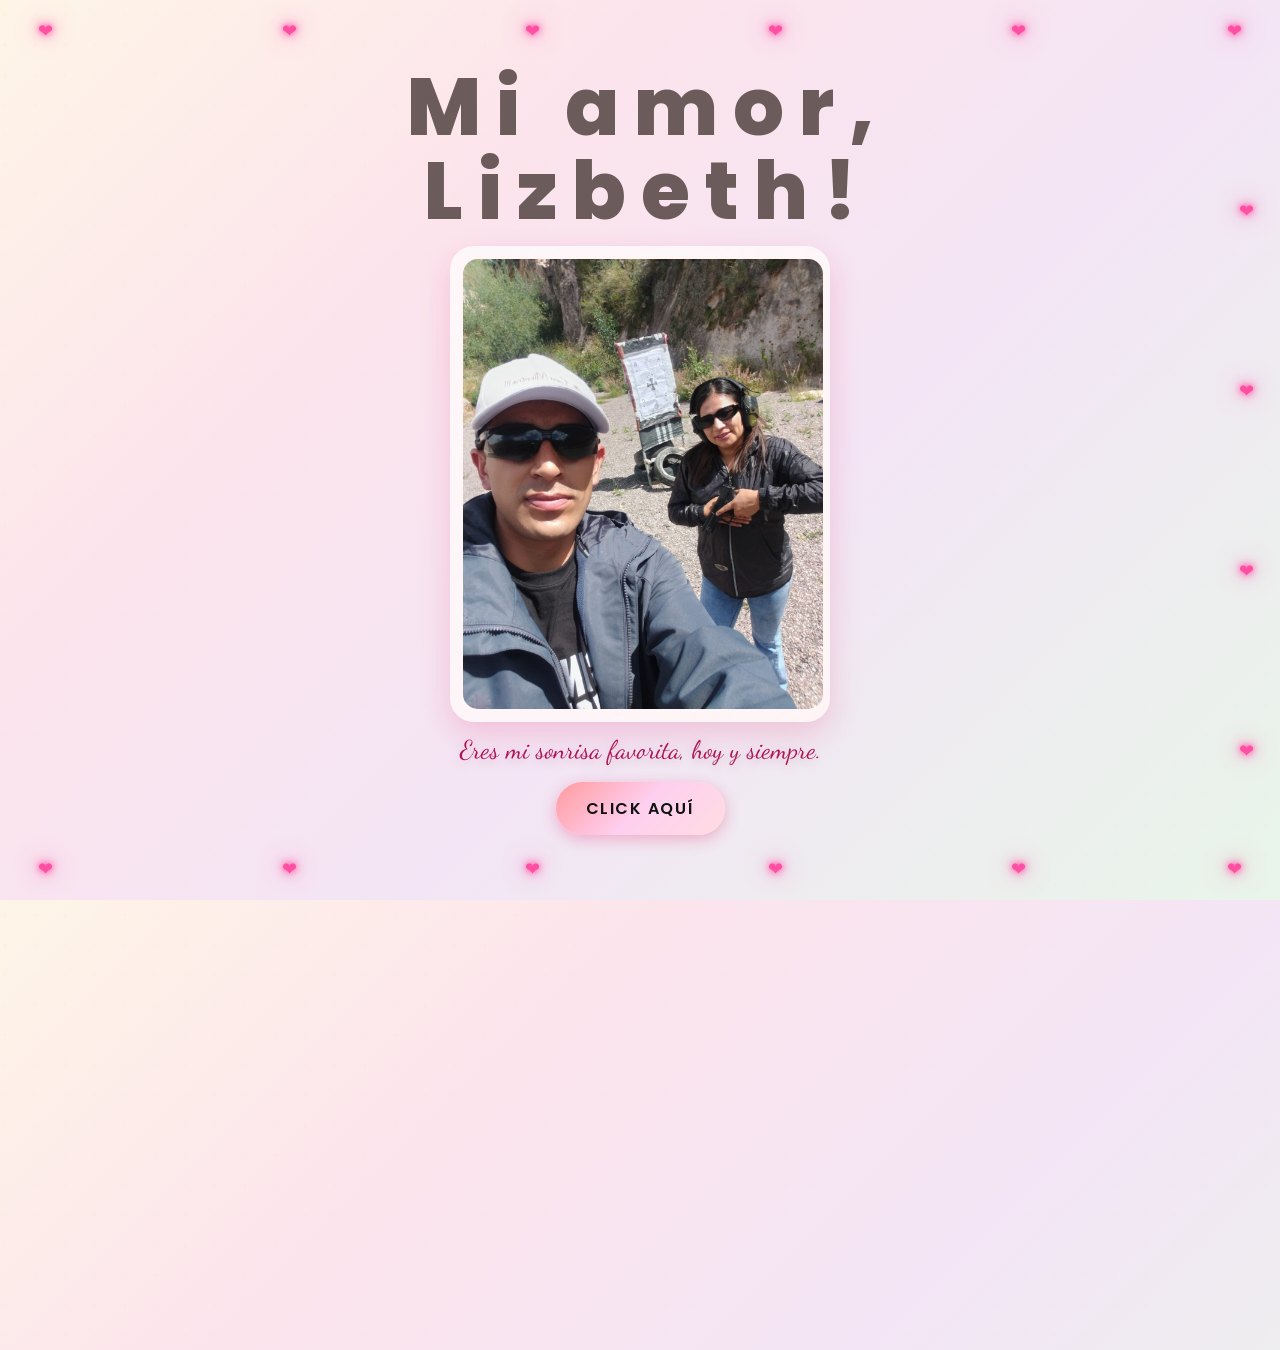
<file: index.html>
<!DOCTYPE html>
<html lang="es">

<head>
    <meta charset="UTF-8">
    <meta http-equiv="X-UA-Compatible" content="IE=edge">
    <meta name="viewport" content="width=device-width, initial-scale=1.0">
    <link rel="stylesheet" href="css/style.css">
    <link rel="icon" href="img/flowers.png" type="image/x-icon">
    <title>Flowers</title>
</head>

<body>
    <div class="neon-hearts" aria-hidden="true">
        <span class="heart heart-1">&#10084;</span>
        <span class="heart heart-2">&#10084;</span>
        <span class="heart heart-3">&#10084;</span>
        <span class="heart heart-4">&#10084;</span>
        <span class="heart heart-5">&#10084;</span>
        <span class="heart heart-6">&#10084;</span>
        <span class="heart heart-7">&#10084;</span>
        <span class="heart heart-8">&#10084;</span>
        <span class="heart heart-9">&#10084;</span>
        <span class="heart heart-10">&#10084;</span>
        <span class="heart heart-11">&#10084;</span>
        <span class="heart heart-12">&#10084;</span>
        <span class="heart heart-13">&#10084;</span>
        <span class="heart heart-14">&#10084;</span>
        <span class="heart heart-15">&#10084;</span>
        <span class="heart heart-16">&#10084;</span>
    </div>
    <main class="page-shell">
        <div class="greetings">
            <span>M</span>
            <span>i</span>
            <span>&nbsp;</span>
            <span>a</span>
            <span>m</span>
            <span>o</span>
            <span>r</span>
            <span>,</span>
            <br>
            <span>L</span>
            <span>i</span>
            <span>z</span>
            <span>b</span>
            <span>e</span>
            <span>t</span>
            <span>h</span>
            <span>!</span>
        </div>
        </div>
        <div class="photo-card">
            <img src="img/amor.jpeg" alt="Foto de nosotros" class="photo-couple">
        </div>
        <p class="love-line">Eres mi sonrisa favorita, hoy y siempre.</p>
        <div class="button">
            <a href="flower.html" class="botones">CLICK AQUÍ</a>
        </div>
    </main>

</body>

</html>
</file>
<file: css/style.css>
@import url('https://fonts.googleapis.com/css2?family=Poppins:ital,wght@0,500;1,900&display=swap');
@import url('https://fonts.googleapis.com/css2?family=Dancing+Script:wght@700&display=swap');

*{
    font-family: 'Poppins',cursive;
}

body{
    margin: 0;
    color: #6b5b5b;
    width: 100%;
    min-height: 100dvh;
    height: 100dvh;
    display: flex;
    flex-direction: column;
    align-items: center;
    justify-content: center;
    background: linear-gradient(135deg, #fef5e7 0%, #fce4ec 30%, #f3e5f5 60%, #e8f5e9 100%);
    position: relative;
    overflow-x: hidden;
    overflow-y: hidden;
    padding: 0;
    box-sizing: border-box;
}

.page-shell {
    width: min(100%, 640px);
    height: 100dvh;
    margin: 0 auto;
    padding: 0 12px;
    display: flex;
    flex-direction: column;
    align-items: center;
    justify-content: center;
    gap: clamp(8px, 1.4vh, 14px);
    box-sizing: border-box;
}

body::before {
    content: '';
    position: absolute;
    width: 200%;
    height: 200%;
    background: radial-gradient(circle, rgba(255,224,178,0.1) 2px, transparent 2px);
    background-size: 30px 30px;
    animation: sparkle 30s linear infinite;
    z-index: 0;
    pointer-events: none;
}

.neon-hearts {
    position: fixed;
    inset: 0;
    pointer-events: none;
    z-index: 2;
}

.heart {
    position: absolute;
    font-size: 1.1rem;
    color: #ff4fa3;
    text-shadow:
        0 0 6px rgba(255, 79, 163, 0.9),
        0 0 12px rgba(255, 79, 163, 0.8),
        0 0 24px rgba(255, 79, 163, 0.7);
    animation: neonPulse 2.4s ease-in-out infinite;
}

.heart-1 { top: 2%; left: 3%; }
.heart-2 { top: 2%; left: 22%; animation-delay: .2s; }
.heart-3 { top: 2%; left: 41%; animation-delay: .4s; }
.heart-4 { top: 2%; left: 60%; animation-delay: .6s; }
.heart-5 { top: 2%; left: 79%; animation-delay: .8s; }
.heart-6 { top: 2%; right: 3%; animation-delay: 1s; }

.heart-7 { top: 22%; right: 2%; animation-delay: .3s; }
.heart-8 { top: 42%; right: 2%; animation-delay: .7s; }
.heart-9 { top: 62%; right: 2%; animation-delay: 1.1s; }
.heart-10 { top: 82%; right: 2%; animation-delay: 1.4s; }

.heart-11 { bottom: 2%; right: 3%; animation-delay: .5s; }
.heart-12 { bottom: 2%; left: 79%; animation-delay: .9s; }
.heart-13 { bottom: 2%; left: 60%; animation-delay: 1.2s; }
.heart-14 { bottom: 2%; left: 41%; animation-delay: 1.5s; }
.heart-15 { bottom: 2%; left: 22%; animation-delay: 1.8s; }
.heart-16 { bottom: 2%; left: 3%; animation-delay: 2s; }

@keyframes neonPulse {
    0%, 100% {
        opacity: 0.55;
        transform: scale(0.94);
    }
    50% {
        opacity: 1;
        transform: scale(1.15);
    }
}

@keyframes sparkle {
    0% { transform: translate(0, 0); }
    100% { transform: translate(-30px, -30px); }
}

.botones{
    background: linear-gradient(135deg, #ff9a9e 0%, #fecfef 50%, #ffdde1 100%);
    padding: 14px 30px;
    border-radius: 50px;
    font-weight: 600;
    font-size: 1rem;
    letter-spacing: 1.5px;
    text-transform: uppercase;
    box-shadow: 0 4px 15px rgba(233, 30, 99, 0.3);
    transition: all 0.3s ease;
    display: inline-block;
    color: #c2185b;
    text-decoration: none;
    cursor: pointer;
    border: none;
    position: relative;
    z-index: 100;
    animation: attentionPulse 2s ease-in-out infinite;
}

.botones:hover{
    background: linear-gradient(135deg, #fecfef 0%, #ff9a9e 50%, #ffdde1 100%);
    color: #880e4f;
    text-decoration: none;
    transform: translateY(-3px) scale(1.05);
    box-shadow: 0 8px 25px rgba(233, 30, 99, 0.5);
}

@keyframes attentionPulse {
    0%, 100% {
        transform: scale(1);
        box-shadow: 0 4px 15px rgba(233, 30, 99, 0.3);
    }
    50% {
        transform: scale(1.06);
        box-shadow: 0 0 0 10px rgba(255, 153, 204, 0.12), 0 8px 25px rgba(233, 30, 99, 0.45);
    }
}

.greetings{
    font-size: clamp(2.3rem, 8.5vw, 5rem);
    font-weight: 800;
    margin-bottom: 0;
    position: relative;
    z-index: 10;
    text-align: center;
    line-height: 1.05;
}

.greetings > span{
    animation: glowSoft 3s ease-in-out infinite;
    display: inline-block;
    transform-origin: center;
}

@keyframes glowSoft{
    0%, 100%{
        color: #e91e63;
        text-shadow: 
            0 2px 8px rgba(233, 30, 99, 0.3),
            0 4px 12px rgba(255, 152, 0, 0.2);
        transform: scale(1);
    }
    50%{
        color: #ff9800;
        text-shadow: 
            0 2px 10px rgba(255, 152, 0, 0.4),
            0 4px 15px rgba(233, 30, 99, 0.3);
        transform: scale(1.02);
    }
}

.greetings > span:nth-child(1){ animation-delay: 0s; }
.greetings > span:nth-child(2){ animation-delay: .15s; }
.greetings > span:nth-child(3){ animation-delay: .3s; }
.greetings > span:nth-child(4){ animation-delay: .45s; }
.greetings > span:nth-child(5){ animation-delay: .6s; }
.greetings > span:nth-child(6){ animation-delay: .75s; }
.greetings > span:nth-child(7){ animation-delay: .9s; }
.greetings > span:nth-child(8){ animation-delay: 1.05s; }
.greetings > span:nth-child(9){ animation-delay: 1.2s; }
.greetings > span:nth-child(10){ animation-delay: 1.35s; }
.greetings > span:nth-child(11){ animation-delay: 1.5s; }
.greetings > span:nth-child(12){ animation-delay: 1.65s; }
.greetings > span:nth-child(13){ animation-delay: 1.8s; }
.greetings > span:nth-child(14){ animation-delay: 1.95s; }
.greetings > span:nth-child(15){ animation-delay: 2.1s; }
.greetings > span:nth-child(16){ animation-delay: 2.25s; }

.description{
    font-size: clamp(0.9rem, 2.5vw, 1.4rem);
    margin-bottom: 0;
    font-weight: 500;
    letter-spacing: 2px;
    background: linear-gradient(135deg, #e91e63, #ff6f00, #7b1fa2, #1976d2);
    background-size: 300% 300%;
    -webkit-background-clip: text;
    -webkit-text-fill-color: transparent;
    background-clip: text;
    animation: gradientSoft 5s ease infinite;
    position: relative;
    z-index: 10;
    text-align: center;
    padding: 0 clamp(8px, 3vw, 20px);
}

.photo-card {
    position: relative;
    z-index: 10;
    width: min(88vw, 360px);
    margin-bottom: 0;
    border-radius: 24px;
    padding: 10px;
    background: linear-gradient(135deg, rgba(255, 255, 255, 0.7), rgba(255, 245, 245, 0.9));
    box-shadow: 0 12px 30px rgba(233, 30, 99, 0.18);
    backdrop-filter: blur(4px);
    animation: floatCard 4s ease-in-out infinite;
}

.photo-couple {
    width: 100%;
    aspect-ratio: 4 / 5;
    object-fit: cover;
    border-radius: 18px;
    border: 3px solid #fff4f6;
    display: block;
}

.photo-card p {
    margin: 10px 8px 4px;
    text-align: center;
    color: #b23a48;
    font-weight: 600;
    letter-spacing: 0.5px;
}

.love-line {
    font-family: 'Dancing Script', cursive;
    font-size: clamp(1.1rem, 4.5vw, 1.6rem);
    color: #ad1457;
    text-align: center;
    margin: 0;
    text-shadow: 0 4px 12px rgba(173, 20, 87, 0.24);
    position: relative;
    z-index: 10;
}

.button {
    position: relative;
    z-index: 10;
    margin-top: 4px;
}

.button .botones {
    font-size: clamp(0.85rem, 2.5vw, 1rem);
    padding: clamp(11px, 2.4vw, 14px) clamp(20px, 6vw, 30px);
}

@keyframes floatCard {
    0%, 100% { transform: translateY(0px); }
    50% { transform: translateY(-6px); }
}

@keyframes gradientSoft {
    0% { background-position: 0% 50%; }
    50% { background-position: 100% 50%; }
    100% { background-position: 0% 50%; }
}

@keyframes gradient {
    0% { background-position: 0% 50%; }
    50% { background-position: 100% 50%; }
    100% { background-position: 0% 50%; }
}

@keyframes pulse {
    0%, 100% { transform: scale(1); }
    50% { transform: scale(1.05); }
}

.mensaje-secundario {
    font-family: 'Dancing Script', cursive;
    font-size: 1.3rem;
    text-align: center;
    margin-bottom: 35px;
    line-height: 1.8;
    color: #6a1b9a;
    text-shadow: 0 2px 8px rgba(106, 27, 154, 0.2);
    animation: fadeIn 2s ease-in;
    position: relative;
    z-index: 10;
    padding: 0 20px;
    max-width: 600px;
}

@keyframes fadeIn {
    from { opacity: 0; transform: translateY(20px); }
    to { opacity: 1; transform: translateY(0); }
}

.button a{
    text-decoration: none;
    color: #111;
}

/* Tablets */
@media screen and (max-width: 768px){
    .greetings{
        font-size: clamp(2.3rem, 7vw, 4rem);
        margin-bottom: 0;
    }
    
    .description{
        font-size: clamp(0.95rem, 2.5vw, 1.2rem);
        padding: 0 20px;
    }
    
    .mensaje-secundario {
        font-size: 1.15rem;
        padding: 0 20px;
    }

    .photo-card {
        width: min(90vw, 300px);
    }

    .love-line {
        font-size: clamp(1.05rem, 4vw, 1.4rem);
    }
    
    .botones a{
        font-size: 0.95rem;
        padding: 13px 28px;
    }
}

/* Móviles */
@media screen and (max-width: 480px){
    body {
        justify-content: center;
    }

    .page-shell {
        width: min(100%, 380px);
        min-height: 100dvh;
        height: 100dvh;
        padding: 0 8px;
        justify-content: center;
        text-align: center;
        gap: clamp(6px, 1.2vh, 10px);
    }

    .heart {
        font-size: 0.95rem;
    }
    
    .greetings{
        font-size: clamp(2.1rem, 10vw, 2.8rem);
        font-weight: 700;
        margin-bottom: 0;
        width: 100%;
    }
    
    .description{
        font-size: clamp(0.88rem, 3vw, 1rem);
        padding: 0 10px;
        letter-spacing: 1.4px;
        margin-bottom: 0;
    }
    
    .mensaje-secundario {
        font-size: 0.98rem;
        padding: 0 10px;
        margin-bottom: 0;
        line-height: 1.6;
    }

    .photo-card {
        width: min(86vw, 270px);
        border-radius: 20px;
        padding: 8px;
    }

    .photo-card p {
        font-size: 0.92rem;
        margin-top: 8px;
    }

    .love-line {
        font-size: clamp(1rem, 4vw, 1.15rem);
        margin: 0;
    }
    
    .button .botones {
        letter-spacing: 1px;
    }
}

/* Móviles pequeños */
@media screen and (max-width: 360px){
    .greetings{
        font-size: 2rem;
    }
    
    .description{
        font-size: 0.9rem;
    }
    
    .mensaje-secundario {
        font-size: 0.9rem;
    }
    
    .button .botones {
        padding: 10px 18px;
    }
}
</file>
